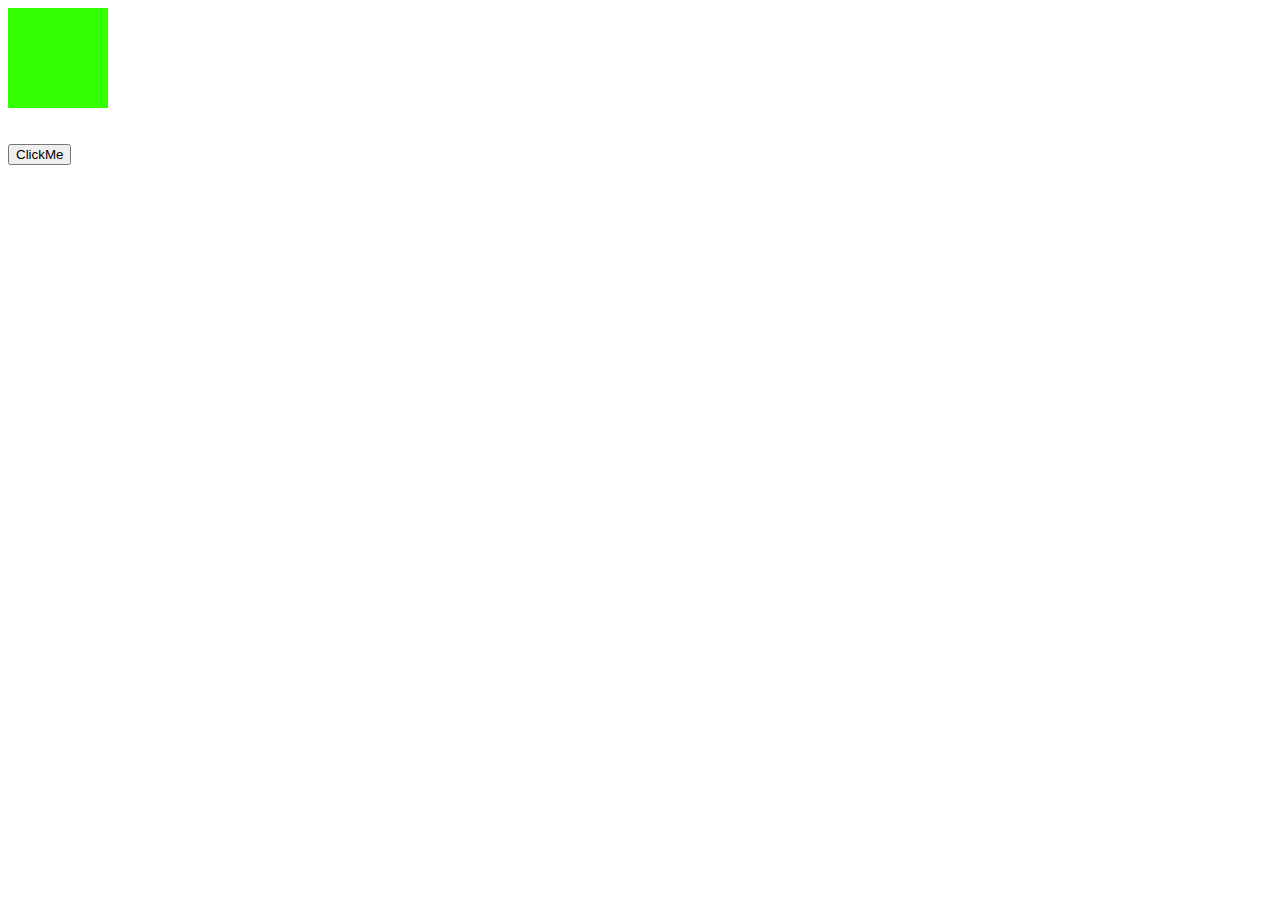
<file: click.html>
<!DOCTYPE html>
<html lang="en">
<head>
    <meta charset="UTF-8">
    <meta name="viewport" content="width=device-width, initial-scale=1.0">
    <title>Document</title>
</head>
<body>
    <div id="abc" style="width: 100px; height: 100px; background-color: rgb(50, 538, 0);"></div>

    <br><br>

    <button id= "clickme">ClickMe</button>
    <script> 
    
    let a=document.getElementById("abc");
    a.addEventListener("mouseenter",function() {
    a.style.backgroundColor = "yellow";
    });

    a.addEventListener("Mouseout", function(){
        a.style.backgroundcolor = "purple";
    });
    document.getElementById("clickme").addEventListener("click",function(){ 
alert("Button was Clicked");     
    });
    </script>
</body>
</html>
</file>
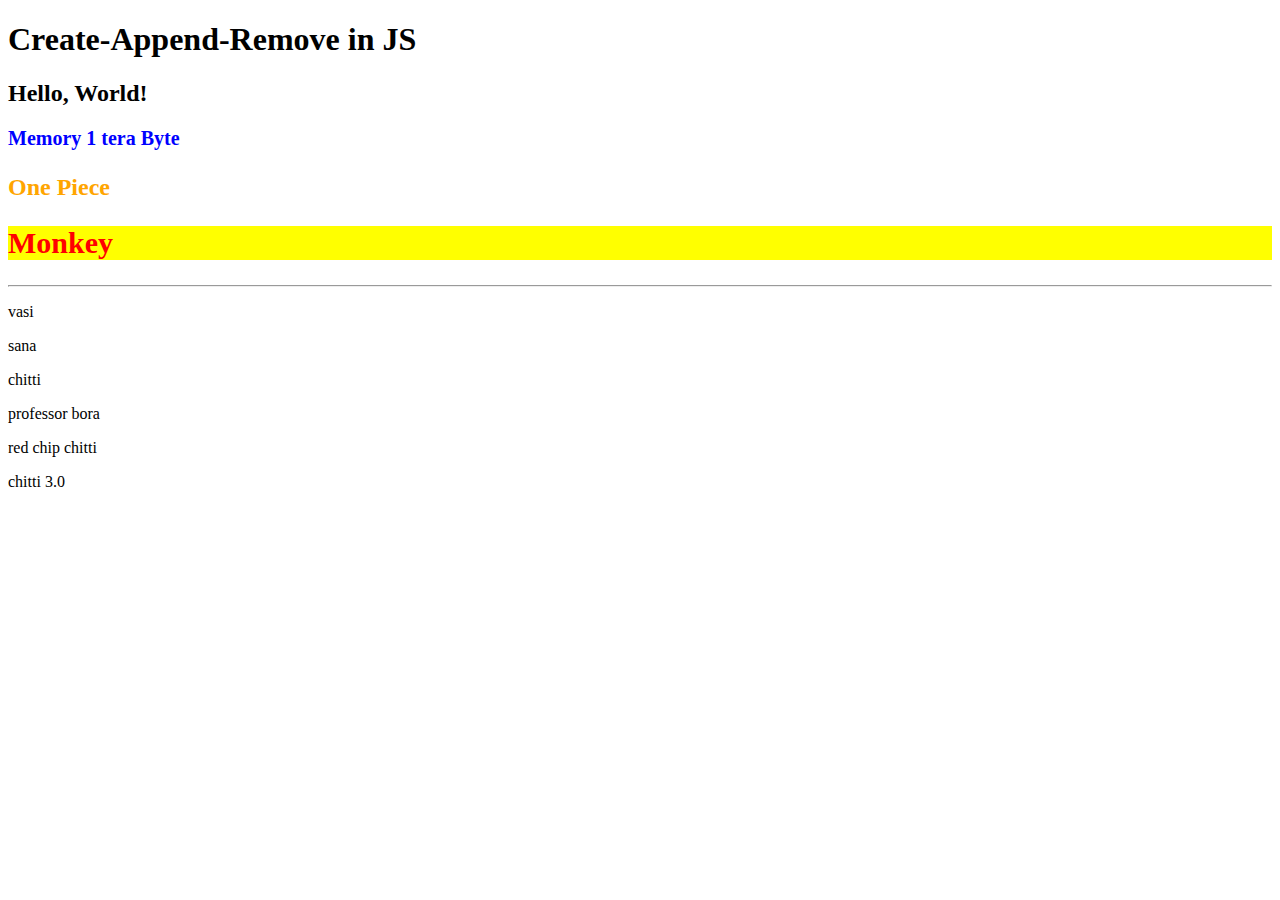
<file: Create-Append-Remove.html>
<!DOCTYPE html>
<html lang="en">
<head>
    <meta charset="UTF-8">
    <meta name="viewport" content="width=device-width, initial-scale=1.0">
    <title>Create-Append-Remove</title>
</head>
<body>
    <h1>Create-Append-Remove in JS</h1>
    <h2 id="vasi"> Hello, World!</h2>

    <script src="Create-Append-Remove.js"></script>
    <hr>
    <p class ="list">vasi</p>
    <p class ="list">sana</p>
    <p class ="list">chitti</p>
    <p class ="list">professor bora</p>
    <p class ="list">red chip chitti</p>
    <p class ="list">chitti 3.0</p>
</body>
</html>
</file>
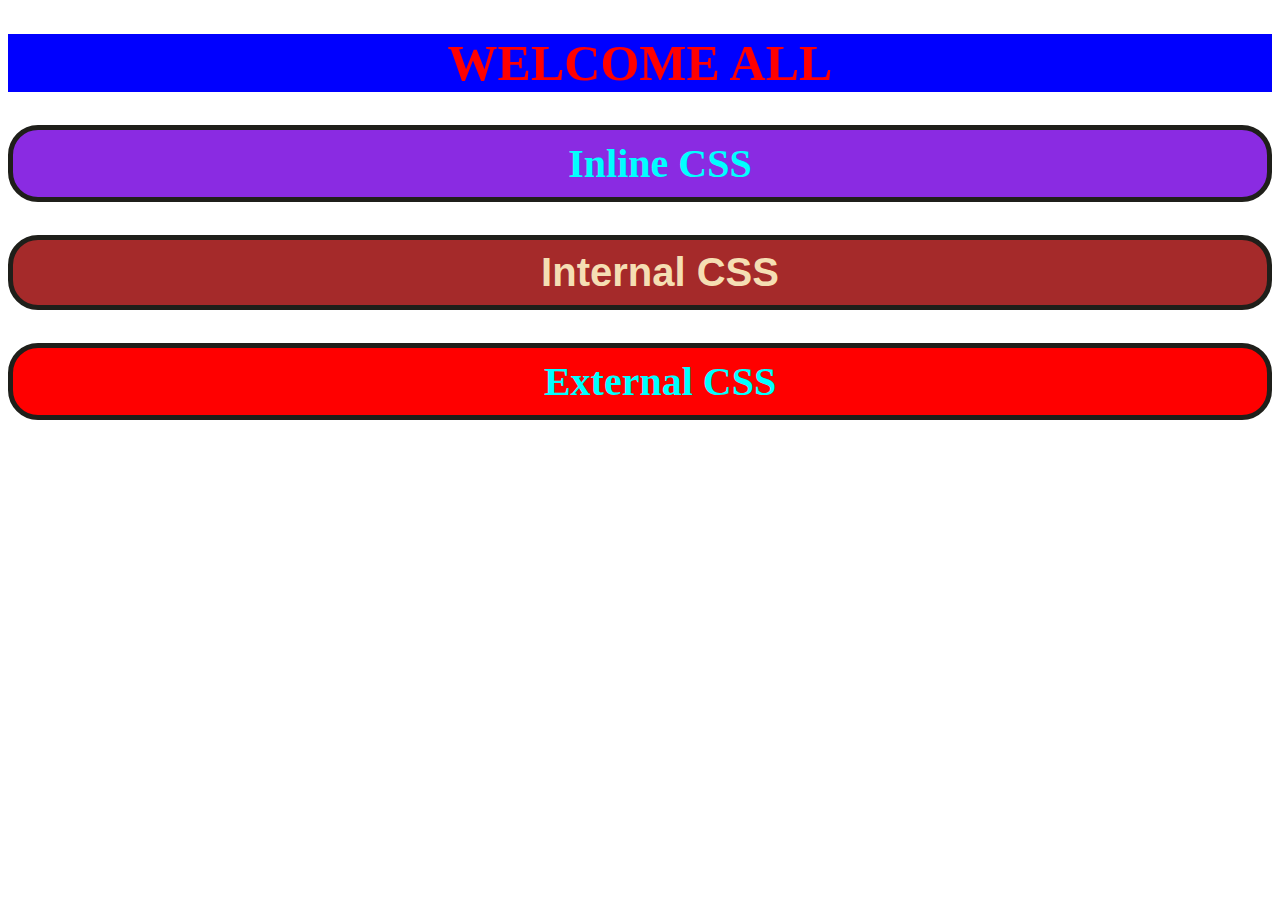
<file: crt1.html>
<!DOCTYPE html>
<html lang="en">
<head>
     <meta charset="UTF-8">
     <meta name="viewport" content="width=device-width, initial-scale=1.0">
     <title>Document</title>
     <link rel="stylesheet" href="ext.css">
     <style>
          h2{
               color: aqua;
               font-family: 'Times New Roman', Times, serif;
               font-size: 40px;
               background-color: blueviolet;
               text-align: center;
          }
          #myid{
               background-color: brown;
               color: wheat;
               font-family: Arial, "Helvetica Neue", Helvetica, sans-serif;
               font-size: 40px;
          }
          .myclass{
               background-color: red;
          }
          .a{
               border-style: solid;
               border-width: 5px;
               border-color: rgb(31, 31, 26);
               padding: 10px;
               padding-left: 50px;
               margin-bottom: 50;
               border-radius: 30px;
          }
          
     </style>
</head>
<body>
    <h1 style="color: red;background-color: blue;text-align: center;font-size: 50px;">WELCOME ALL</h1> 
    <h2 class="a" >Inline CSS</h2>
    <h2 id="myid"class="a" >Internal CSS</h2>
    <h2 class="myclass a ">External CSS</h2>
</body>
</html>
</file>
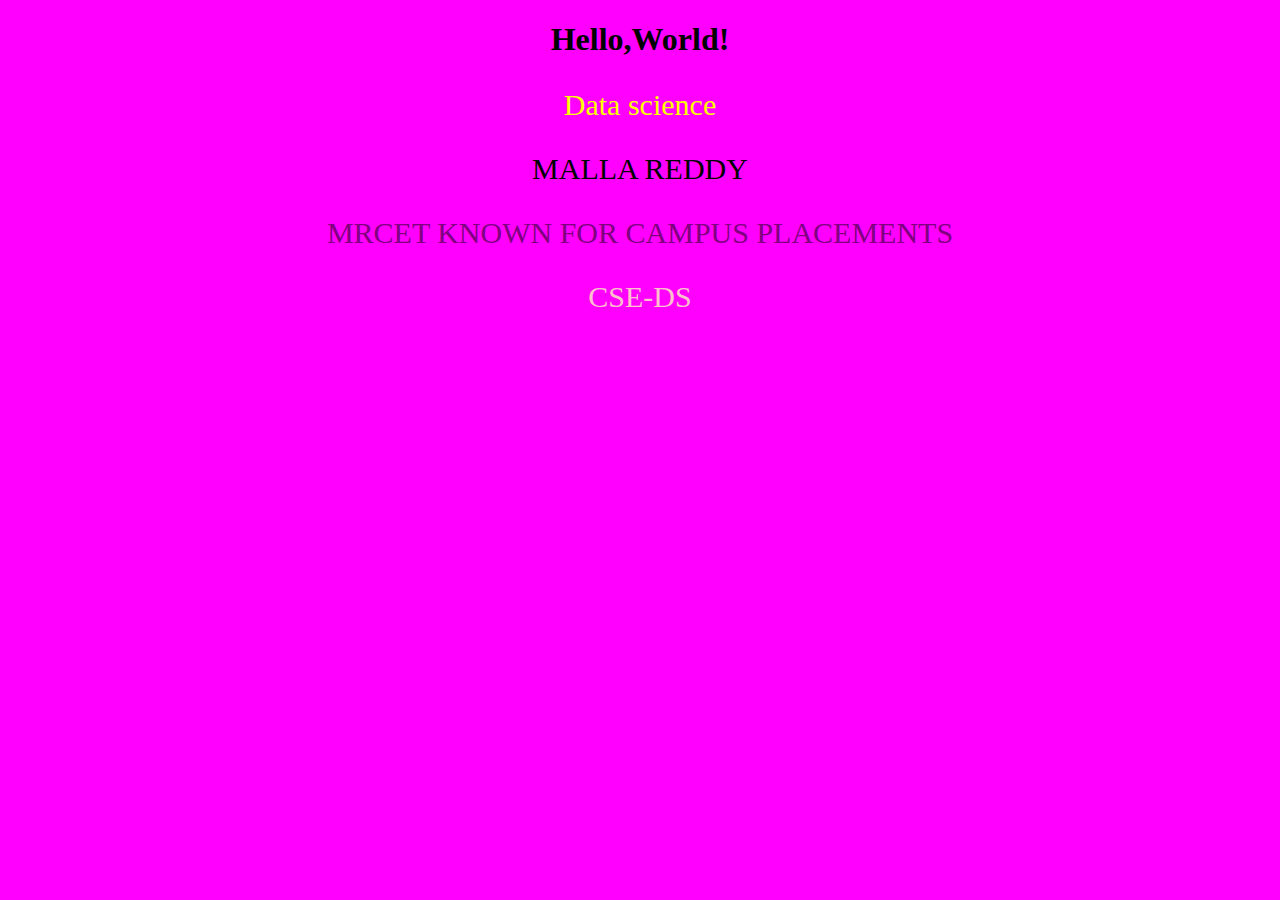
<file: dom - Copy.html>
<!DOCTYPE html>
<html lang="en">
<head>
    <meta charset="UTF-8">
    <meta name="viewport" content="width=device-width, initial-scale=1.0">
    <title>HTML FILE</title>
</head>
<body>
    <center>
    <h1 id="header"> Dom in js</h1>
    <p id="para">Data science</p>
    <p id="mr">MALLA REDDY </p>
    <p id="k">MRCET KNOWN FOR CAMPUS PLACEMENTS</p>
    <p id="n">CSE-DS</p>
    
</center>

    <script src="dom.js"></script>
</body>
</html>
</file>
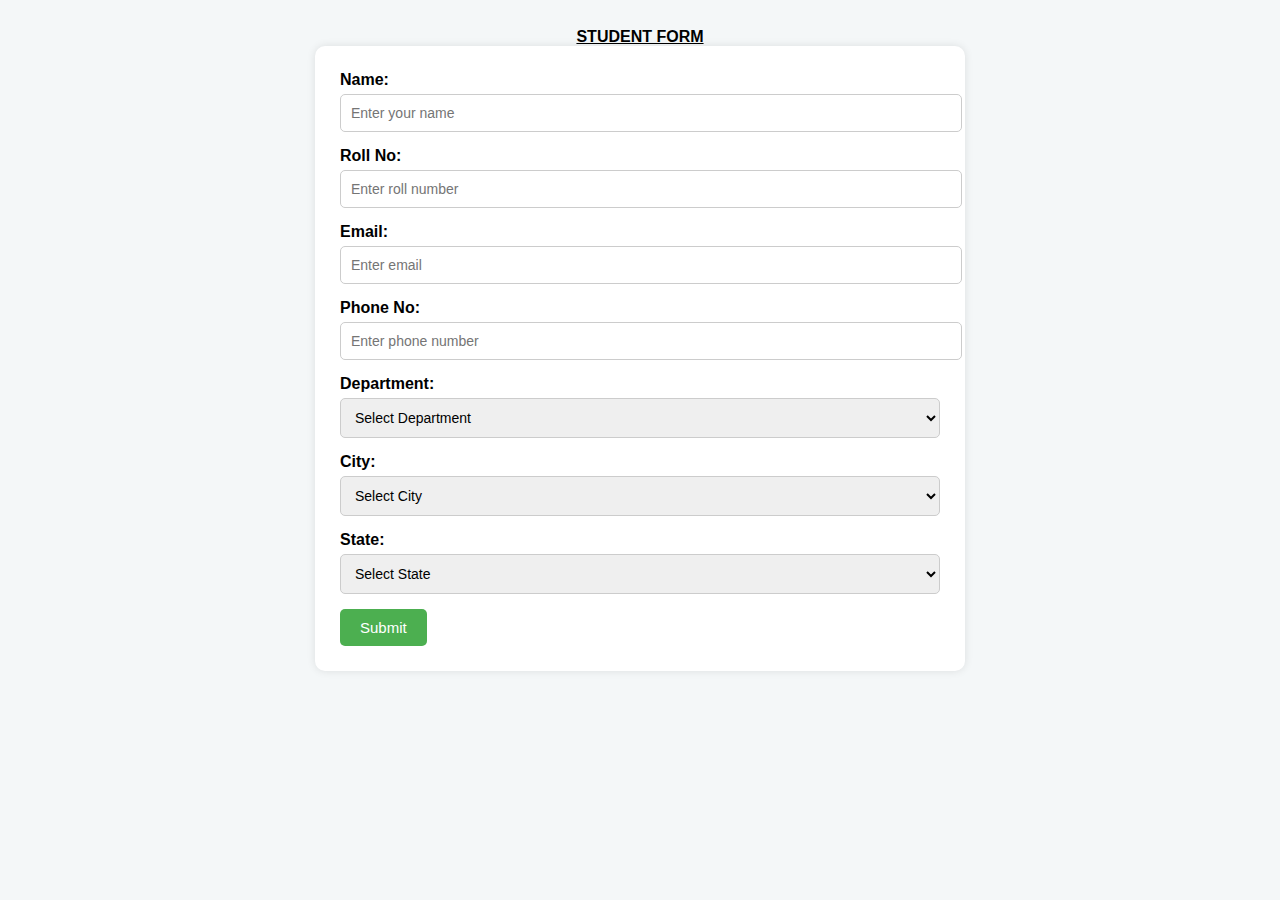
<file: form.html>
<!DOCTYPE html>
<html lang="en">
<head>
  <meta charset="UTF-8">
  <title>Student Details Form</title>
</head>
<body>
     <header><center><B><U>STUDENT FORM</U></B></center></header>
  <form id="studentForm"></form>
  <script src="form.js"></script>
</body>
</html>
</file>
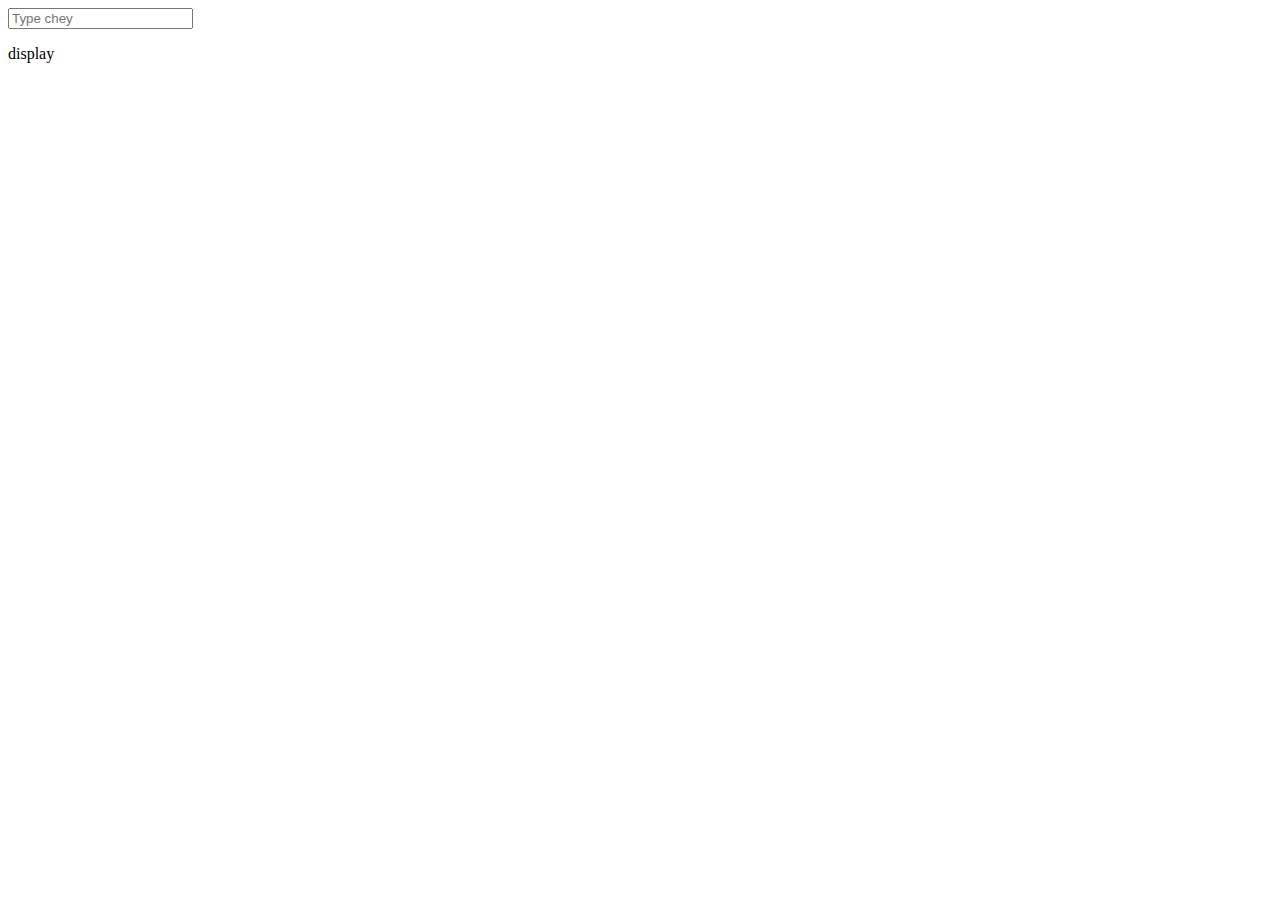
<file: input.html>
<!DOCTYPE html>
<html lang="en">
<head>
    <meta charset="UTF-8">
    <meta name="viewport" content="width=device-width, initial-scale=1.0">
    <title>Document</title>
</head>
<body>
    <input type="text" id="textinput"
placeholder="Type chey">
<p id = "display">display</p>
<script>
    let input = 
    document.getElementById("textInput");
    let display = 
    document.getElementById("display");
    input.addEventListener("input", function()
    {
        display.textcontent = input.value;
    });
</script>
    
</body>
</html>
</file>
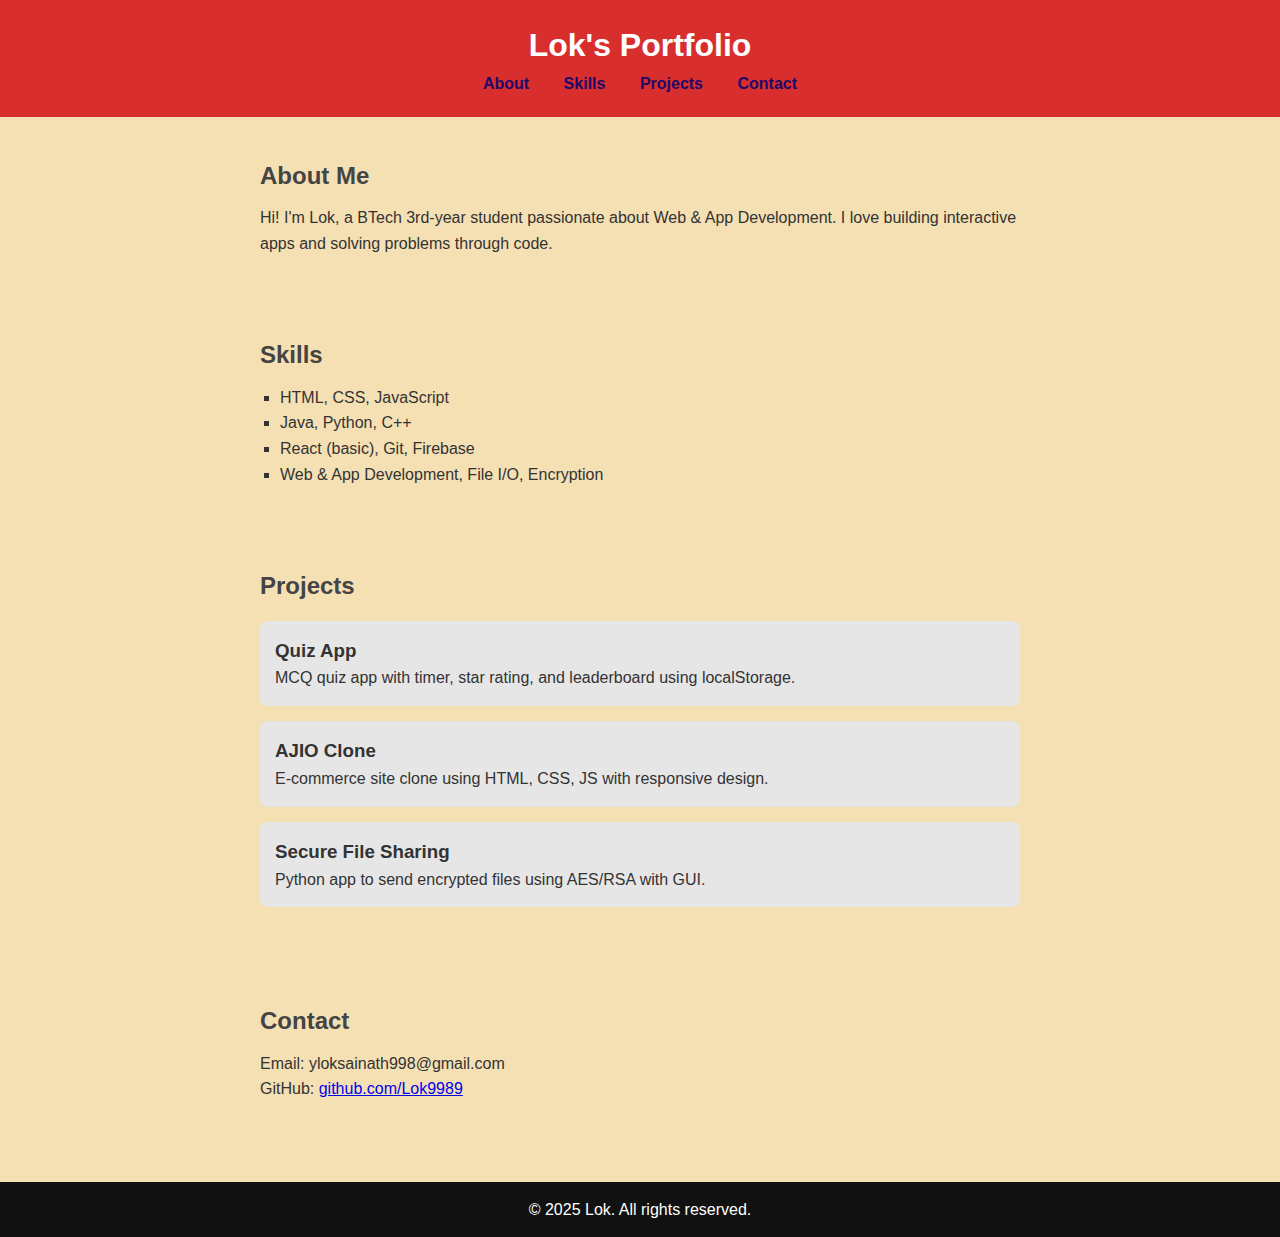
<file: p.html>
<!DOCTYPE html>
<html lang="en">
<head>
  <meta charset="UTF-8" />
  <meta name="viewport" content="width=device-width, initial-scale=1.0"/>
  <title>My Portfolio</title>
  <link rel="stylesheet" href="p.css" />
</head>
<body>
  <header>
    <h1>Lok's Portfolio</h1>
    <nav>
      <a href="#about">About</a>
      <a href="#skills">Skills</a>
      <a href="#projects">Projects</a>
      <a href="#contact">Contact</a>
    </nav>
  </header>

  <section id="about">
    <h2>About Me</h2>
    <p>Hi! I'm Lok, a BTech 3rd-year student passionate about Web & App Development. I love building interactive apps and solving problems through code.</p>
  </section>

  <section id="skills">
    <h2>Skills</h2>
    <ul>
      <li>HTML, CSS, JavaScript</li>
      <li>Java, Python, C++</li>
      <li>React (basic), Git, Firebase</li>
      <li>Web & App Development, File I/O, Encryption</li>
    </ul>
  </section>

  <section id="projects">
    <h2>Projects</h2>
    <div class="project">
      <h3>Quiz App</h3>
      <p>MCQ quiz app with timer, star rating, and leaderboard using localStorage.</p>
    </div>
    <div class="project">
      <h3>AJIO Clone</h3>
      <p>E-commerce site clone using HTML, CSS, JS with responsive design.</p>
    </div>
    <div class="project">
      <h3>Secure File Sharing</h3>
      <p>Python app to send encrypted files using AES/RSA with GUI.</p>
    </div>
  </section>

  <section id="contact">
    <h2>Contact</h2>
    <p>Email: yloksainath998@gmail.com</p>
    <p>GitHub: <a href="https://github.com/Lok9989">github.com/Lok9989</a></p>
  </section>
  <footer>
    <p>&copy; 2025 Lok. All rights reserved.</p>
  </footer>
</body>
</html>
</file>
<file: ext.css>
P{
     text-align: center;
     font-size: 20px;
     background-color: rgb(231, 231, 231);
}
#a{
     color: blue;
}
#b {
     color: brown;
}
#c{
     color: magenta;
}
</file>
<file: p.css>
* {
  margin: 0;
  padding: 0;
  box-sizing: border-box;
}

body {
  font-family: 'Segoe UI', sans-serif;
  background-color: #efcf8ba5;
  color: #333;
  line-height: 1.6;
}

header {
  background-color: #d92e2e;
  color: #fff;
  padding: 20px;
  text-align: center;
}

nav a {
  color: #1e0868;
  margin: 0 15px;
  text-decoration: none;
  font-weight: bold;
}

section {
  padding: 40px 20px;
  max-width: 800px;
  margin: auto;
}

h2 {
  margin-bottom: 10px;
  color: #444;
}

ul {
  list-style-type: square;
  padding-left: 20px;
}

.project {
  background-color: #e6e6e6;
  padding: 15px;
  margin: 15px 0;
  border-radius: 8px;
}

footer {
  text-align: center;
  padding: 15px;
  background-color: #111;
  color: #fff;
  margin-top: 40px;
}

/* Responsive */
@media (max-width: 600px) {
  nav a {
    display: block;
    margin: 10px 0;
  }
}
</file>
